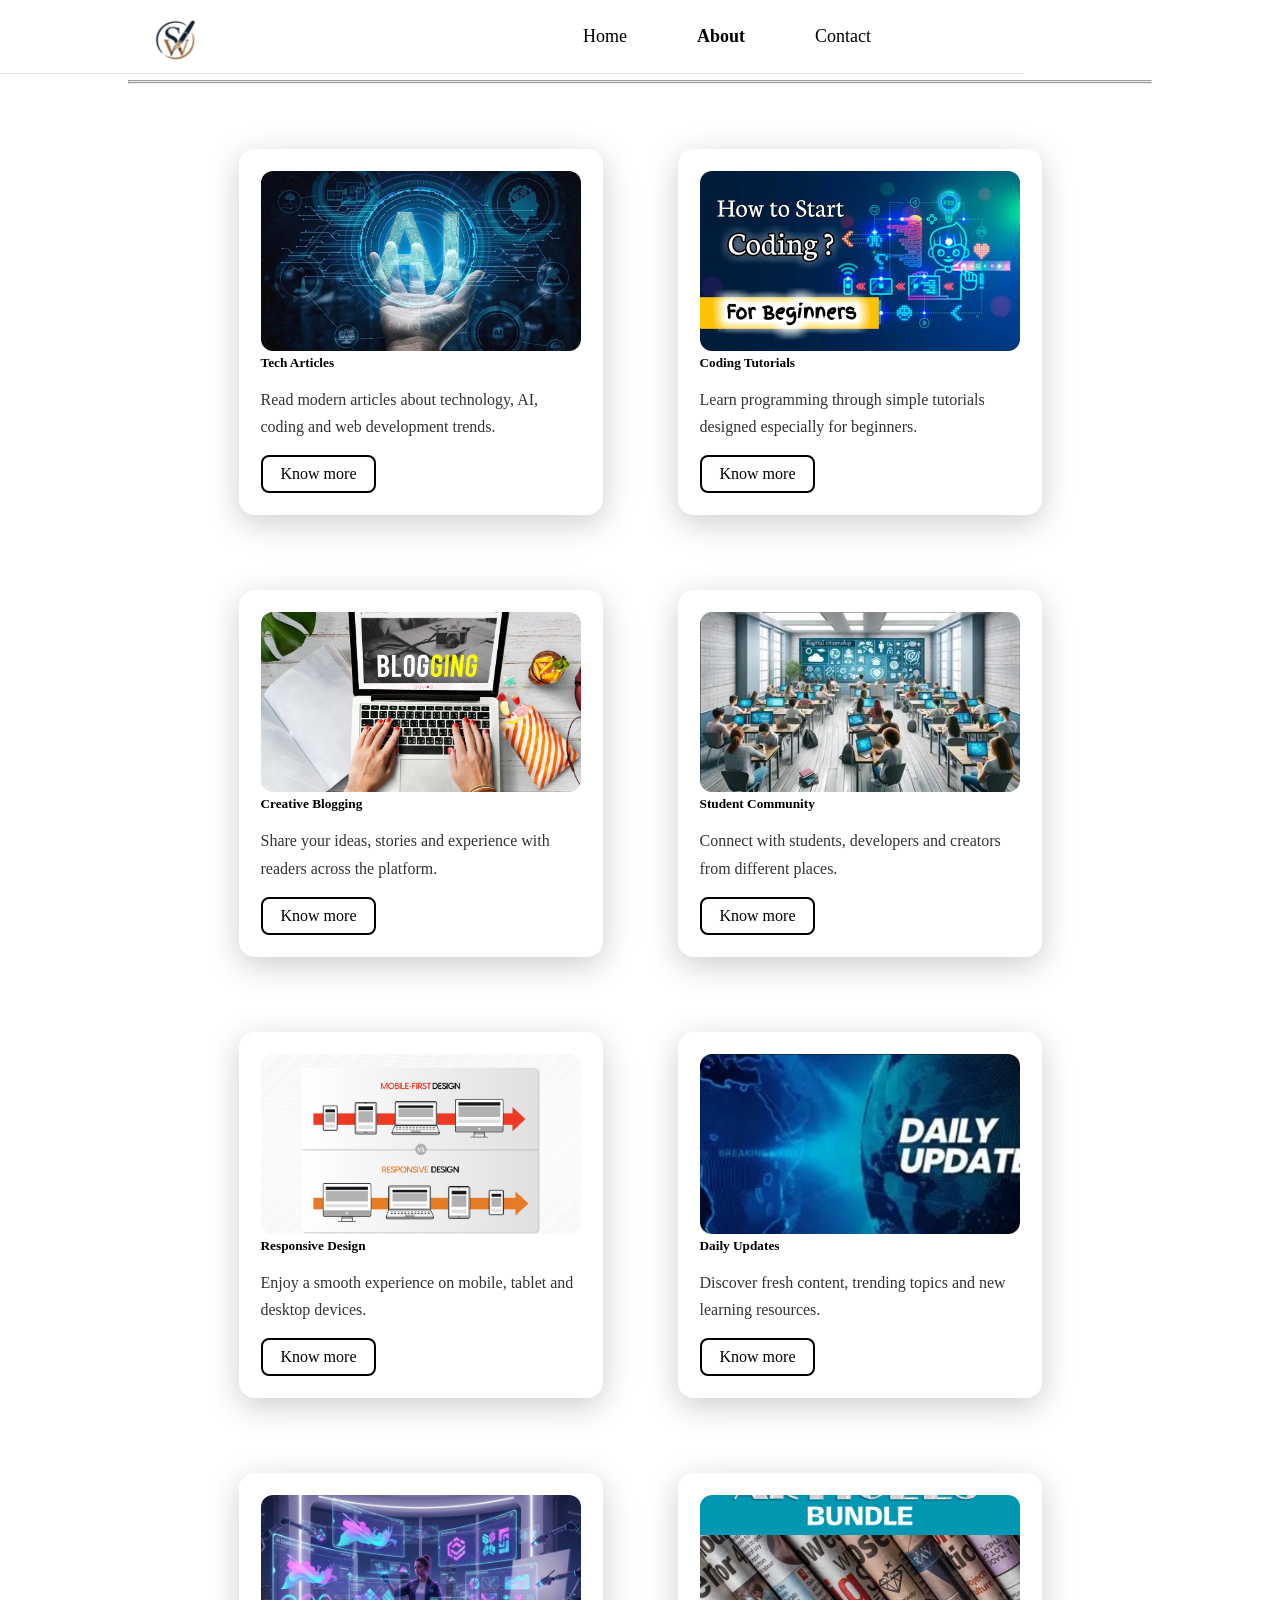
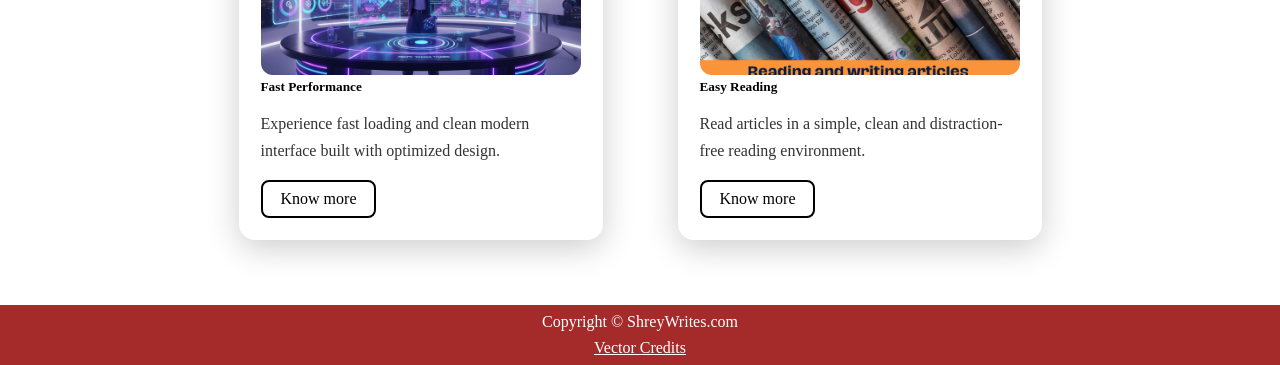
<file: about.html>
<!DOCTYPE html>
<html lang="en">

<head>
    <meta charset="UTF-8">
    <meta name="viewport" content="width=device-width, initial-scale=1.0">
    <title>ShreyWrites-Heaven for Bloggers</title>
    <link rel="stylesheet" href="about.css">
    <link rel="preconnect" href="https://fonts.googleapis.com">
    <link rel="preconnect" href="https://fonts.gstatic.com" crossorigin>
    <link
        href="https://fonts.googleapis.com/css2?family=Baloo+Bhai+2:wght@400..800&family=Montserrat+Alternates:ital,wght@0,100;0,200;0,300;0,400;0,500;0,600;0,700;0,800;0,900;1,100;1,200;1,300;1,400;1,500;1,600;1,700;1,800;1,900&display=swap"
        rel="stylesheet">
        <link rel="icon" type="image/png" href="logo-2.0.png">
</head>

<body>
    <nav class="navigation max-width-1 m-auto">
        <div class="left">
            <img src="logo-2.0.png" alt="ShreyWrites Logo">
        </div>
        <ul>
            <li><a  href="index.html">Home</a></li>
            <li><a class="active" href="about.html">About</a></li>
            <li><a  href="contact.html">Contact</a></li>
        </ul>
        <!-- <div class="right">

            <form action="/search.html" method="get">
                <input type="text" class="form-input" name="query" placeholder="Article Search">
                <button class="btn">Search</button>
            </form>

        </div> -->
    </nav>
    <div class="max-width-1 ">
        <hr>
    </div>


    <div class="max-width-1">
        <hr>
    </div>
    <div class="cards-container">
        <div class="card">
            <img src="techarticle.jpg" class="card-img-top" alt="...">
            <div class="card-body">
                <h5 class="card-title">Tech Articles</h5>
                <p class="card-text">Read modern articles about technology, AI, coding and web development trends.</p>
                <a href="https://www.bing.com/search?q=what%20do%20you%20mean%20by%20%22tech%20articles%22%20&qs=n&form=QBRE&sp=-1&lq=0&pq=what%20do%20you%20mean%20by%20%22tech%20articles%20&sc=0-35&sk=&cvid=1083F3DCFC644978B5D0E73FEF07D22F" class="btn-primary">Know more</a>
            </div>
        </div>

        <div class="card">
            <img src="codingtutorials.jpg" class="card-img-top" alt="...">
            <div class="card-body">
                <h5 class="card-title">Coding Tutorials</h5>
                <p class="card-text">Learn programming through simple tutorials designed especially for beginners.</p>
                <a href="https://www.bing.com/search?q=what%20do%20you%20mean%20by%20%22Coding%20Tutorials%22&qs=n&form=QBRE&sp=-1&lq=0&pq=what%20do%20you%20mean%20by%20%22coding%20tutorials%22&sc=0-38&sk=&cvid=023DB73EC3AC4F5B8C59382A3E39BB7A" class="btn-primary">Know more</a>
            </div>
        </div>

        <div class="card">
            <img src="blogging.jpg" class="card-img-top" alt="...">
            <div class="card-body">
                <h5 class="card-title">Creative Blogging</h5>
                <p class="card-text">Share your ideas, stories and experience with readers across the platform.</p>
                <a href="https://basicsbybecca.com/blog/creative-blogging" class="btn-primary">Know more</a>
            </div>
        </div>

        <div class="card">
            <img src="community.jpeg" class="card-img-top" alt="...">
            <div class="card-body">
                <h5 class="card-title">Student Community</h5>
                <p class="card-text">Connect with students, developers and creators from different places.</p>
                <a href="https://www.bing.com/search?q=what%20do%20you%20mean%20by%20%22Student%20Community%22&qs=n&form=QBRE&sp=-1&lq=0&pq=what%20do%20you%20mean%20by%20%22student%20community%22&sc=0-39&sk=&cvid=326DF883E52445758B65CEA3916EA232" class="btn-primary">Know more</a>
            </div>
        </div>
    
    

        <div class="card">
            <img src="responsive.png" class="card-img-top" alt="...">
            <div class="card-body">
                <h5 class="card-title">Responsive Design</h5>
                <p class="card-text">Enjoy a smooth experience on mobile, tablet and desktop devices.</p>
                <a href="https://www.bing.com/search?q=what%20do%20you%20mean%20by%20%22Responsive%20Design%22&qs=n&form=QBRE&sp=-1&lq=0&pq=what%20do%20you%20mean%20by%20%22responsive%20design%22&sc=3-39&sk=&cvid=19352D9BBC104983B6E1239B703E0724" class="btn-primary">Know more</a>
            </div>
        </div>

        <div class="card">
            <img src="dailyupdate.jpeg" class="card-img-top" alt="...">
            <div class="card-body">
                <h5 class="card-title">Daily Updates</h5>
                <p class="card-text">Discover fresh content, trending topics and new learning resources.</p>
                <a href="https://www.bing.com/search?q=what%20do%20you%20mean%20by%20%22Daily%20Updates%22&qs=n&form=QBRE&sp=-1&lq=0&pq=what%20do%20you%20mean%20by%20%22daily%20updates%22&sc=0-35&sk=&cvid=1A2630A316C741BBAAA4180D787E9CE3" class="btn-primary">Know more</a>
            </div>
        </div>

        <div class="card">
            <img src="fastperformance.jpg" class="card-img-top" alt="...">
            <div class="card-body">
                <h5 class="card-title">Fast Performance</h5>
                <p class="card-text">Experience fast loading and clean modern interface built with optimized design.</p>
                <a href="https://www.bing.com/search?q=what%20do%20you%20mean%20by%20%22Fast%20Performance%22%20in%20tech&qs=n&form=QBRE&sp=-1&lq=0&pq=what%20do%20you%20mean%20by%20%22fast%20performance%22%20in%20tech&sc=0-46&sk=&cvid=ECBFE1CE587647F8B3D008B4A3863712" class="btn-primary">Know more</a>
            </div>
        </div>

        <div class="card">
            <img src="easy reading.png" class="card-img-top" alt="...">
            <div class="card-body">
                <h5 class="card-title">Easy Reading</h5>
                <p class="card-text">Read articles in a simple, clean and distraction-free reading environment.</p>
                <a href="https://www.bing.com/search?q=what%20do%20you%20mean%20by%20%22Easy%20Reading%22%20in%20articles&qs=n&form=QBRE&sp=-1&lq=0&pq=what%20do%20you%20mean%20by%20%22easy%20reading%22%20in%20articles&sc=0-46&sk=&cvid=34022D71EDD344EEBECCD5363FF10F3C" class="btn-primary">Know more</a>
            </div>
        </div>
    </div>



<div class="footer">
    <p>Copyright &copy; ShreyWrites.com</p>
    <a href="https://www.vecteezy.com/free-vector/typing">Vector Credits</a>
</div>
<script src="index.js"></script>

</body>

</html>
</file>
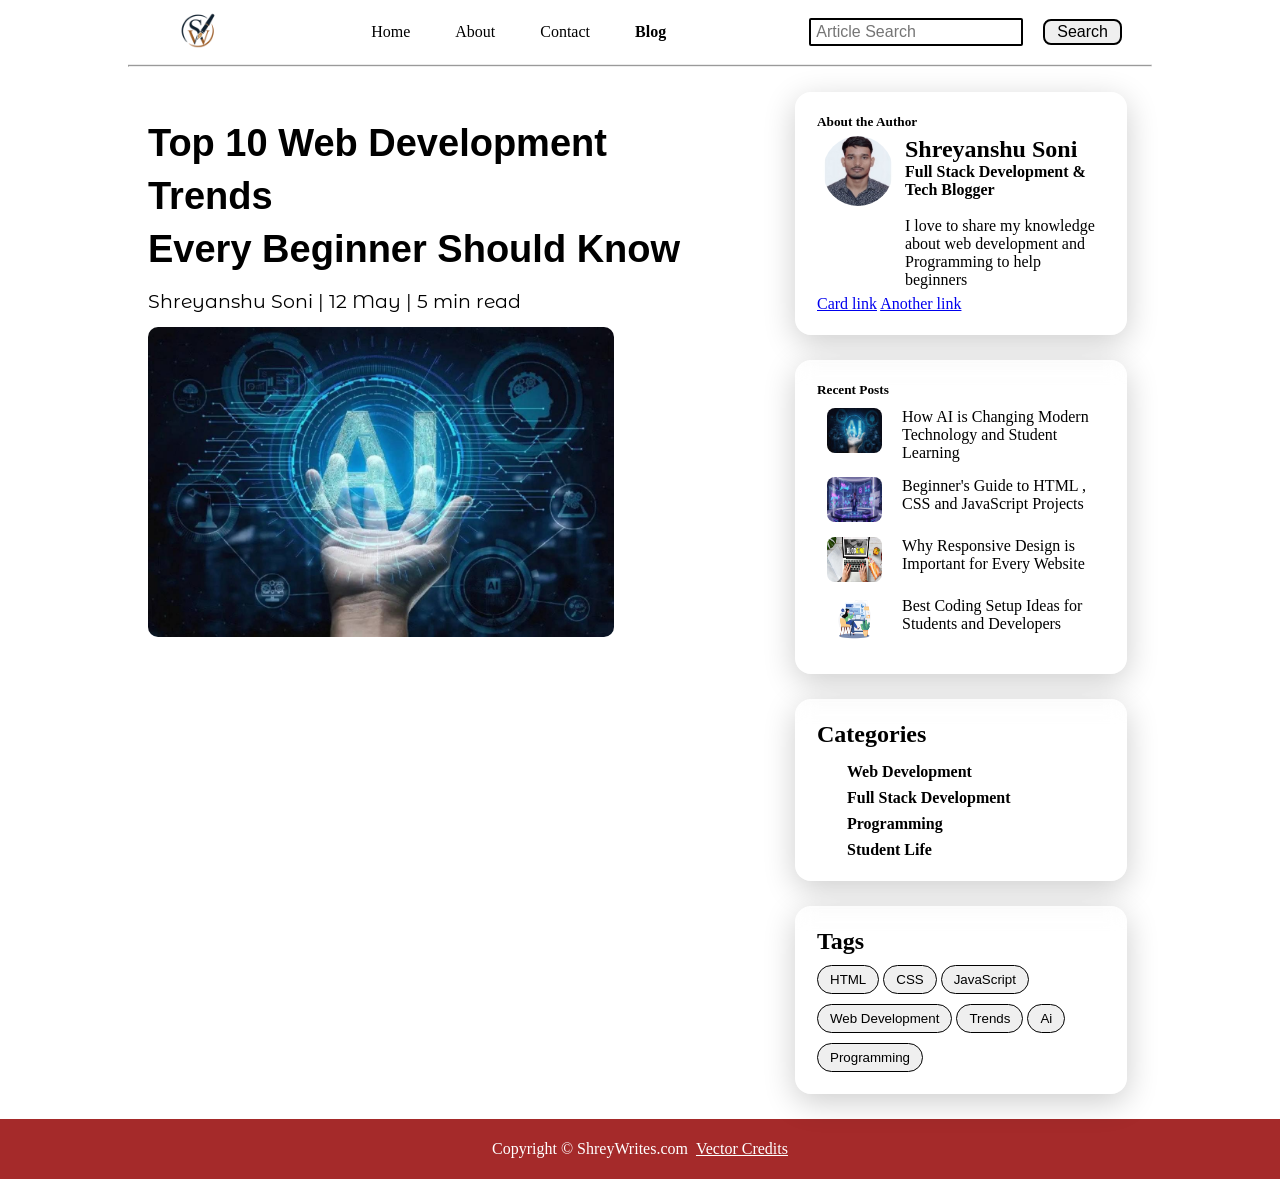
<file: blogpost.html>
<!DOCTYPE html>
<html lang="en">

<head>
    <meta charset="UTF-8">
    <meta name="viewport" content="width=device-width, initial-scale=1.0">
    <title>ShreyWrites-Heaven for Bloggers</title>
    <link rel="stylesheet" href="blogpost.css">
    <link rel="preconnect" href="https://fonts.googleapis.com">
    <link rel="preconnect" href="https://fonts.gstatic.com" crossorigin>
    <link
        href="https://fonts.googleapis.com/css2?family=Baloo+Bhai+2:wght@400..800&family=Montserrat+Alternates:ital,wght@0,100;0,200;0,300;0,400;0,500;0,600;0,700;0,800;0,900;1,100;1,200;1,300;1,400;1,500;1,600;1,700;1,800;1,900&display=swap"
        rel="stylesheet">
    <link rel="icon" type="image/png" href="logo-2.0.png">
</head>

<body>
    <nav class="navigation max-width-1 m-auto">
        <div class="left">
            <img src="logo-2.0.png" alt="ShreyWrites Logo">
        </div>

        <ul>
            <li><a  href="index.html">Home</a></li>
            <li><a href="about.html">About</a></li>
            <li><a href="contact.html">Contact</a></li>
            <li><a class="active" href="blogpost.html">Blog</a></li>
        </ul>

        <div class="right">
            <form action="search.html" method="get">
                <input type="text" class="form-input" name="query" placeholder="Article Search">
                <button class="btn">Search</button>
            </form>
        </div>
    </nav>

    <div class="max-width-1">
        <hr>
    </div>


    <div class="main">
        <div class="blog-post max-width-1 m-auto">
            <article class="article-1">

                <h2 class="font2">Top 10 Web Development Trends
Every Beginner Should Know </h2>

                <span class="font1">Shreyanshu Soni | 12 May | 5 min read</span>

                <img src="techarticle.jpg" alt="mainimg">

                <!-- <p class="font1">Web development is constantly evolving. New frameworks and technologies appear every
                    year, making it exciting for developers and beginners.</p>
                <br>
                <p class="font1">If you are just starting your journey, it's important to stay updated with the latest
                    trends.</p>
                <br>
                <p class="font1">In this article, we'll explore the Top 10 Web Development Trends that every beginner
                    should know in 2025.</p>

                <hr>

                <h2 class="font1">AI-Powered Development Tools</h2>
                <p class="font1">AI is transforming the way developers build websites and applications...</p>

                <h2 class="font1">No-Code/Low-Code Platforms</h2>
                <p class="font1">Platforms like Webflow, Bubble, and Wix...</p> -->
                <div class="content-text font1"></div>


            </article>
            <div class="cards">
                <div class="card">
                    
                        <div class="card-body">
                            <h5 class="card-title">About the Author</h5>
                            <div class="about-author">
                                <div class="img">
                            <img src="SH-photo.png" class="authorimg" id="author-image">
                                </div>
                                <div class="aboutsec">
                                <h2 class="authorname">Shreyanshu Soni</h2>
                                <h4 class="authorrole"> Full Stack Development & Tech Blogger</h4>
<br>
                                <p class="authorbio">I love to share my knowledge about web development and Programming to help beginners</p>
                            </div>
                            </div>
                            </div>
                            <a href="#" class="card-link">Card link</a>
                            <a href="#" class="card-link">Another link</a>
                        </div>
                
                <div class="card2">
                    <h5>Recent Posts</h5>
                    <div class="posts">
                    <div class="post11 "><img src="techarticle.jpg" alt="post1" class="post"><p>How AI is Changing Modern Technology and Student Learning </p></div>
                    <div class="post11 "><img src="fastperformance.jpg" alt="post2" class="post"><p>Beginner's Guide to HTML , CSS and JavaScript Projects</p></div>
                    <div class="post11 "><img src="blogging.jpg" alt="post3" class="post"><p>Why Responsive Design is Important for Every Website</p></div>
                    <div class="post11 "><img src="photo2.jpg" alt="post4" class="post"><p>Best Coding Setup Ideas for Students and Developers</p></div>
                </div>
                </div>
                <div class="card"> 
                    <div class="card-body">
                            <h2 class="card-title">Categories</h2>
                            <div class="categories">
                                <a><h4>Web Development</h4></a>
                                <a><h4>Full Stack Development</h4></a>
                                <a><h4>Programming</h4></a>
                                <a><h4>Student Life</h4></a>                               
                            </div>
                            </div>
                        </div>
                <div class="card">
                    <div class="card-body">
                        <h2>Tags</h2>
                        <div class="buttons">
                            <button>HTML</button>
                            <button>CSS</button>
                            <button>JavaScript</button>
                            <button>Web Development</button>
                            <button>Trends</button>
                            <button>Ai</button>
                            <button>Programming</button>                           
                        </div>
                    </div>
                </div>
            </div>
        </div>




    </div>





    <!-- <div class="footer">
        <p>Copyright &copy;ShreyWrites.com</p>

       
    </div> -->

<div class="footer">
    <p>Copyright &copy; ShreyWrites.com</p>
    <a href="https://www.vecteezy.com/free-vector/typing">Vector Credits</a>
</div>
<script src="index.js"></script>

</body>

</html>
</file>
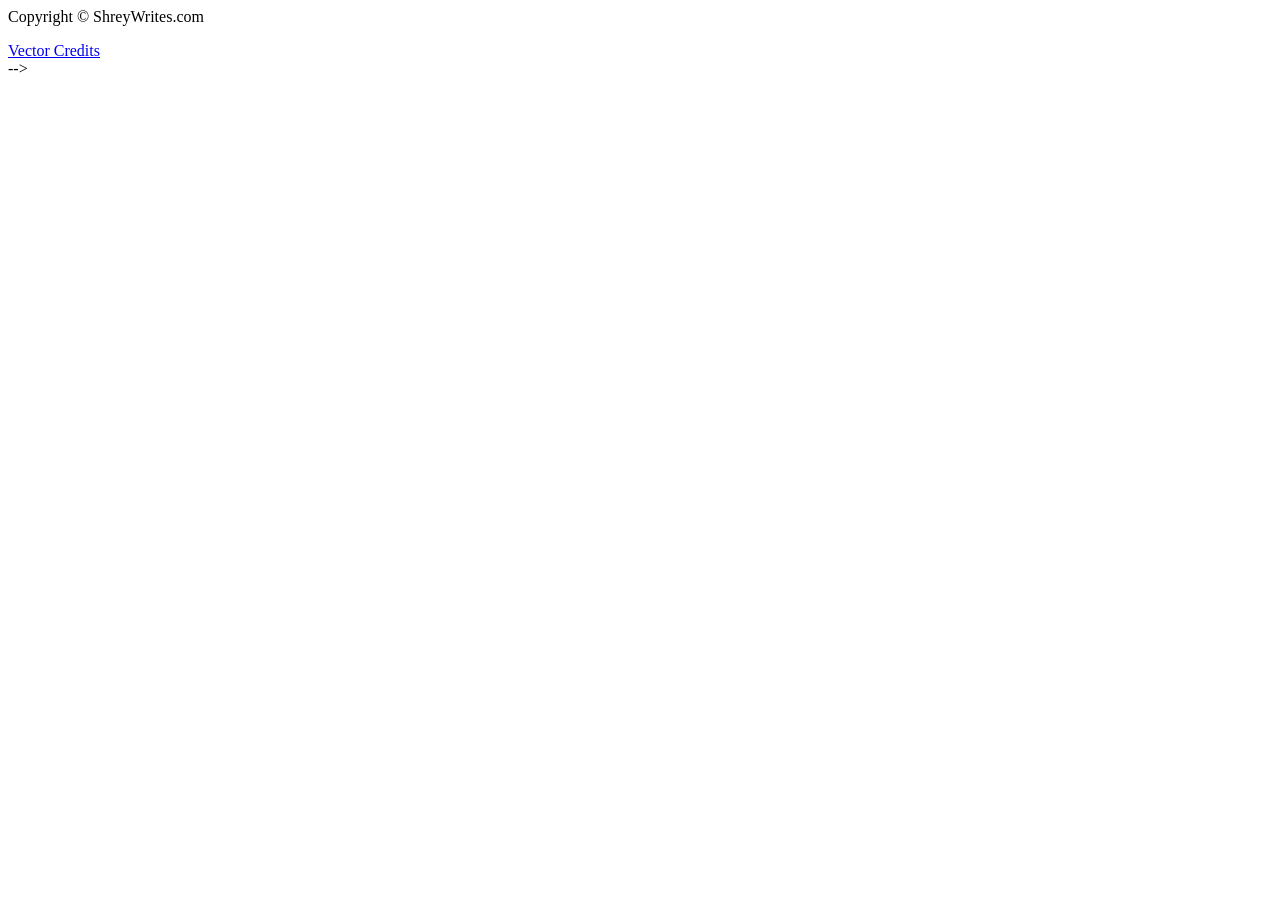
<file: blogpost2.html>
<!-- <!DOCTYPE html>
<html lang="en">

<head>
    <meta charset="UTF-8">
    <meta name="viewport" content="width=device-width, initial-scale=1.0">
    <title>ShreyWrites-Heaven for Bloggers</title>
    <link rel="stylesheet" href="blogpost.css">
    <link rel="preconnect" href="https://fonts.googleapis.com">
    <link rel="preconnect" href="https://fonts.gstatic.com" crossorigin>
    <link
        href="https://fonts.googleapis.com/css2?family=Baloo+Bhai+2:wght@400..800&family=Montserrat+Alternates:ital,wght@0,100;0,200;0,300;0,400;0,500;0,600;0,700;0,800;0,900;1,100;1,200;1,300;1,400;1,500;1,600;1,700;1,800;1,900&display=swap"
        rel="stylesheet">
    <link rel="icon" type="image/png" href="logo-2.0.png">
</head>

<body>
    <nav class="navigation max-width-1 m-auto">
        <div class="left">
            <img src="logo-2.0.png" alt="ShreyWrites Logo">
        </div>

        <ul>
            <li><a  href="index.html">Home</a></li>
            <li><a href="about.html">About</a></li>
            <li><a href="contact.html">Contact</a></li>
            <li><a class="active" href="blogpost.html">Blog</a></li>
        </ul>

        <div class="right">
            <form action="/search.html" method="get">
                <input type="text" class="form-input" name="query" placeholder="Article Search">
                <button class="btn">Search</button>
            </form>
        </div>
    </nav>

    <div class="max-width-1">
        <hr>
    </div>


    <div class="main">
        <div class="blog-post max-width-1 m-auto">
            <article class="article-1">

                <h2 class="font2">Top 10 Web Development Trends
Every Beginner Should Know </h2>

                <span class="font1">Rahul Kumar | 10 May | 7 min read</span>

                <img src="home.jpg" alt="mainimg">

                <p class="font1">Artificial Intelligence is transforming the modern world rapidly.</p>
                <br>
                <p class="font1">Students are now using AI tools for coding, research, writing, and productivity improvement.</p>
                <br>
                <p class="font1">Technologies like ChatGPT, machine learning, and automation are helping industries work faster and smarter.</p>

                
                <hr>

                <h2 class="font1">AI-Powered Development Tools</h2>
                <p class="font1">AI is also improving personalized learning systems and making education more interactive for students.</p>

                <h2 class="font1">No-Code/Low-Code Platforms</h2>
                <p class="font1">Understanding AI tools has become an important skill for every modern learner.</p>


            </article>
            <div class="cards">
                <div class="card">
                    
                        <div class="card-body">
                            <h5 class="card-title">About the Author</h5>
                            <div class="about-author">
                                <div class="img">
                            <img src="SH-photo.png" class="authorimg">
                                </div>
                                <div class="aboutsec">
                                <h2>Rahul Kumar</h2>
                                <h4>Full Stack Development &</h4>
                                <h4>Tech Blogger</h4>
<br>
                                <p>I love to share my knowledge about web development and programing to help beginners</p>
                            </div>
                            </div>
                            </div>
                            <a href="#" class="card-link">Card link</a>
                            <a href="#" class="card-link">Another link</a>
                        </div>
                
                <div class="card2">
                    <h5>Recant Post</h5>
                    <div class="posts">
                    <div class="post11 "><img src="techarticle.jpg" alt="post1" class="post"><p>How AI is Changing Modern Technology and Studentd Learning </p></div>
                    <div class="post11 "><img src="fastperformance.jpg" alt="post2" class="post"><p>Beginner's Guide to HTML , CSS and JavaScript Projects</p></div>
                    <div class="post11 "><img src="blogging.jpg" alt="post3" class="post"><p>Why Responsive Design is Important for Every Website</p></div>
                    <div class="post11 "><img src="photo2.jpg" alt="post4" class="post">Best Coding Satuo ideas for Students and Developers</div>
                </div>
                </div>
                <div class="card"> 
                    <div class="card-body">
                            <h2 class="card-title">Cartegories</h2>
                            <div class="categories">
                                <a><h4>Web Development</h4></a>
                                <a><h4>Full Stack Development</h4></a>
                                <a><h4>Programming</h4></a>
                                <a><h4>Student Life</h4></a>                               
                            </div>
                            </div>
                        </div>
                <div class="card">
                    <div class="card-body">
                        <h2>Tags</h2>
                        <div class="buttons">
                            <button>HTML</button>
                            <button>CSS</button>
                            <button>JavaScript</button>
                            <button>Web Development</button>
                            <button>Trends</button>
                            <button>Ai</button>
                            <button>Programing</button>                           
                        </div>
                    </div>
                </div>
            </div>
        </div>




    </div>





    <!-- <div class="footer">
        <p>Copyright &copy;ShreyWrites.com</p>

       
    </div> -->

<div class="footer">
    <p>Copyright &copy; ShreyWrites.com</p>
    <a href="https://www.vecteezy.com/free-vector/typing">Vector Credits</a>
</div>
<script src="index.js"></script>

</body>

</html> -->
</file>
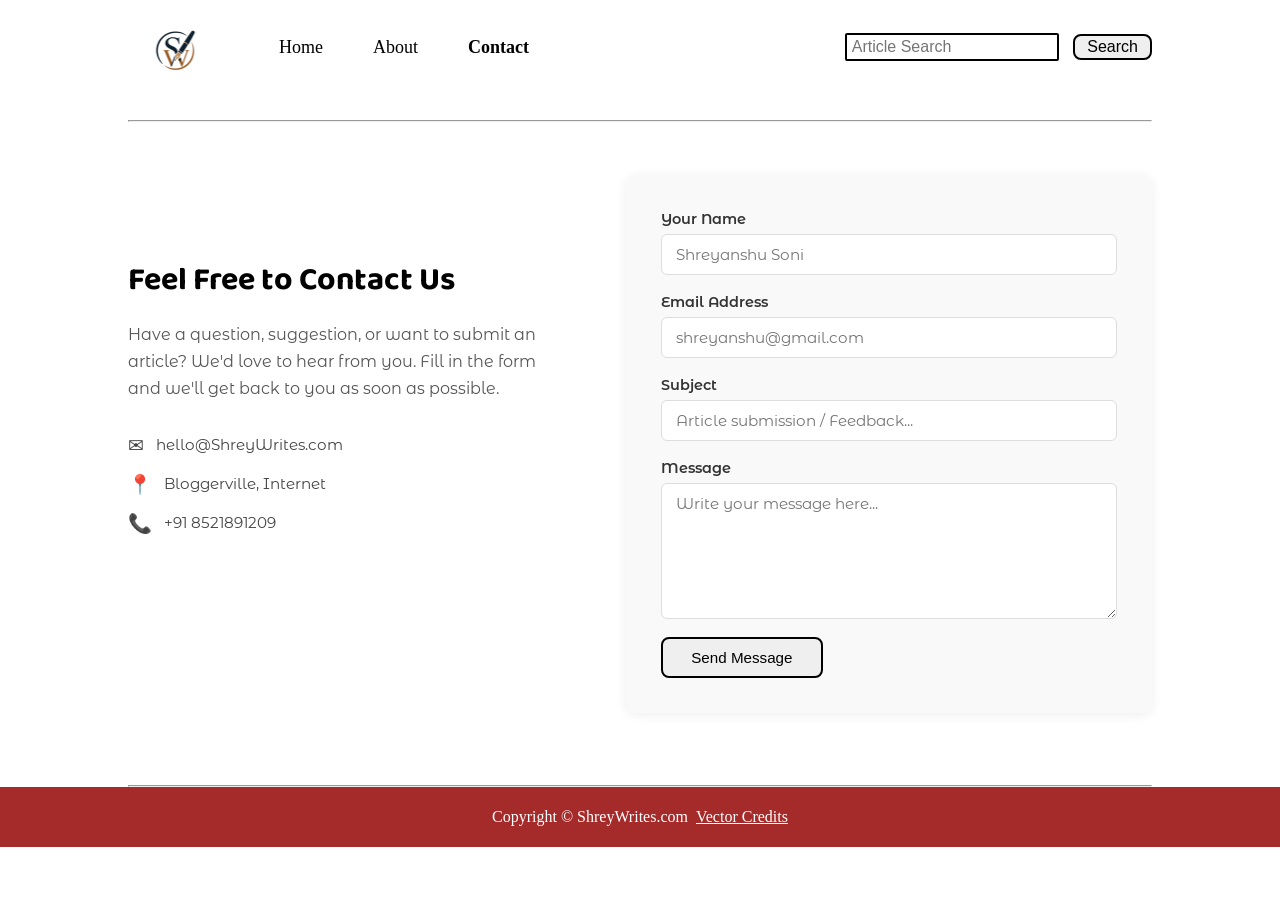
<file: contact.html>
<!DOCTYPE html>
<html lang="en">

<head>
    <meta charset="UTF-8">
    <meta name="viewport" content="width=device-width, initial-scale=1.0">
    <title>Contact - ShreyWrites</title>
    <link rel="stylesheet" href="index.css">
    <link rel="stylesheet" href="contact.css">
    <link rel="preconnect" href="https://fonts.googleapis.com">
    <link rel="preconnect" href="https://fonts.gstatic.com" crossorigin>
    <link
        href="https://fonts.googleapis.com/css2?family=Baloo+Bhai+2:wght@400..800&family=Montserrat+Alternates:ital,wght@0,100;0,200;0,300;0,400;0,500;0,600;0,700;0,800;0,900;1,100;1,200;1,300;1,400;1,500;1,600;1,700;1,800;1,900&display=swap"
        rel="stylesheet">
        <link rel="icon" type="image/png" href="logo-2.0.png">
</head>

<body>
    <nav class="navigation max-width-1 m-auto">
        <div class="left">
            <img src="logo-2.0.png" alt="ShreyWrites Logo">
        </div>
        <ul>
            <li><a  href="index.html">Home</a></li>
            <li><a  href="about.html">About</a></li>
            <li><a class="active" href="contact.html">Contact</a></li>
        </ul>
        <div class="right">
            <form action="search.html" method="get">
                <input type="text" class="form-input" name="query" placeholder="Article Search">
                <button class="btn">Search</button>
            </form>
        </div>
    </nav>

    <div class="max-width-1">
        <hr>
    </div>

    <div class="contact-wrapper max-width-1 m-auto my-2">
        <div class="contact-left font1">
            <h2>Feel Free to Contact Us</h2>
            <p>Have a question, suggestion, or want to submit an article? We'd love to hear from you. Fill in the form and we'll get back to you as soon as possible.</p>

            <div class="contact-info">
                <div class="contact-info-item">
                    <span class="contact-icon">&#9993;</span>
                    <span>hello@ShreyWrites.com</span>
                </div>
                <div class="contact-info-item">
                    <span class="contact-icon">&#128205;</span>
                    <span>Bloggerville, Internet</span>
                </div>
                <div class="contact-info-item">
                    <span class="contact-icon">&#128222;</span>
                    <span>+91 8521891209</span>
                </div>
            </div>
        </div>

        <div class="contact-right">
            <form class="contact-form font1" id="contactForm" action="https://formsubmit.co/shreyanshu189@gmail.com" method="POST">
                <div class="form-group">
                    <label for="name">Your Name</label>
                    <input type="text" id="name" name="name" placeholder="Shreyanshu Soni" required>
                </div>
                <div class="form-group">
                    <label for="email">Email Address</label>
                    <input type="email" id="email" name="email" placeholder="shreyanshu@gmail.com" required>
                </div>
                <div class="form-group">
                    <label for="subject">Subject</label>
                    <input type="text" id="subject" name="subject" placeholder="Article submission / Feedback...">
                </div>
                <div class="form-group">
                    <label for="message">Message</label>
                    <textarea id="message" name="message" rows="6" placeholder="Write your message here..." required></textarea>
                </div>
                <button type="submit" class="btn contact-btn">Send Message</button>
                <p class="success-msg" id="successMsg">Thank you! Your message has been sent.</p>
            </form>
        </div>
    </div>

    <div class="max-width-1">
        <hr>
    </div>

<div class="footer">
    <p>Copyright &copy; ShreyWrites.com</p>
    <a href="https://www.vecteezy.com/free-vector/typing">Vector Credits</a>
</div>
<script src="index.js"></script>

    <!-- <script>
        document.getElementById('contactForm').addEventListener('submit', function (e) {
            e.preventDefault();
            document.getElementById('successMsg').style.display = 'block';
            this.reset();
        });
    </script> -->
</body>

</html>
</file>
<file: about.css>
* {
    margin: 0;
    padding: 0;
}

.font1 {
    font-family: "Montserrat Alternates", sans-serif;

}

.font2 {
    font-family: sans-serif, 'Courier New', Courier, monospace, 'baloo nhaina 2';
}

/* div ,nav {
    border: 2px solid black;
} */
body{
    padding-top: 80px;
}
.navigation {
    /* height: 74px;
    /* background-color: red; */
    /*display: flex;
    justify-content: space-between;
    align-items: center;
    font-size: 18px;
    margin-top: 25px; */


    /* position: fixed; */
    /* top: 0;
    left: 0;
    width: 100%; */
    /* background-color: white; */

    /* align-items: center;
    justify-content: center;
    flex-direction: column;
    padding: 15px 40px;
    box-sizing: border-box;
    z-index: 1000; */

    /* border-bottom: 1px solid rgba(0, 0, 0, 0.09); */
    /* border: 2px solid red; */

    height: 74px;
    display: flex;
    justify-content: space-between;
    align-items: center;
    font-size: 18px;

    position: fixed;
    top: 0;
    left: 0;
    width: 100%;

    
    z-index: 1000;

    padding: 0 10%;
    box-sizing: border-box;

    border-bottom: 1px solid rgba(0, 0, 0, 0.1);
    
    backdrop-filter: blur(10px);
    -webkit-backdrop-filter: blur(10px);
    background: rgba(255,255,255,0.8);


}

.content {
    display: flex;
    height: 395px;
    margin-top: 35px;
    /* background-color: rgb(208,208,243); */
    padding: 9px;
    position: relative;
    overflow: hidden;
}

.content::after {
    content: "";
    background-image: url(11.svg);
    position: absolute;
    width: 100%;
    height: 100%;

    background-repeat: no-repeat;
    background-size: cover;
    background-position: center;

    top: 0;
    left: 0;
    height: inherit;
    opacity: 0.19;
    z-index: -1;

}


.max-width-1 {
    max-width: 80vw;
    margin: auto;
}

.max-width-2 {
    max-width: 60vw;
    margin: auto;
}

.m-auto {
    margin: auto;
}

.my-2 {
    margin-bottom: 32px;
    margin-top: 13px;
}

/* .btn{

} */
:root {
    --main-bg-color: brown;
}

/* .left{ 
    font-family:"Baloo Bhai",sans-serif;
    font-size: 32px;
    font-weight: 700;
 /* }  */
/* .left {
    font-family: "Montserrat Alternates", sans-serif;
    font-size: 32px;
    font-weight: 700;
} */
.left img{
    width: 95px;
    height: 95px;
    object-fit: contain;
    margin-top:15px;
}

.navigation-left {
    display: flex;
}

.navigation-left span {
    font-size: 35px;
}

.navigation ul li {
    list-style: none;
    margin: 0px 15px;


}

.navigation ul a:hover {
    /* background-color: brown; */
    color: brown;
}

.navigation ul {
    display: flex;
    justify-content: center;
    /* margin-right: 550px; */
    gap:20px;
    
}

.navigation ul a {
    text-decoration: none;
    color: black;
    margin: 10px;
    /* transition: all 0.3s ease-in-out; */
}

.form-input {
    padding: 3px 5px;
    border-radius: 2px;
    border: 2px solid black;
    margin: 0 10px;
    font-size: 16px;
    font-family: sans-serif, 'Courier New', Courier, monospace, 'baloo nhaina 2';
}

.btn {
    padding: 2px 12px;
    border: 2px solid black;
    /* color: red; */
    font-size: 16px;
    border-radius: 8px;
    cursor: pointer;
    transition: all 0.3s ease-in-out;
}

.btn:hover {
    background-color: brown;
    color: white;
}

.content-left {
    font-family: "Montserrat Alternates", sans-serif;
    /* font-size: 32px; */
    /* font-weight: 700; */
    /* width: 50%; */
    display: flex;
    flex-direction: column;

    justify-content: center;
}

.content-right {
    /* width: 50%; */
    display: flex;
    align-items: center;
    justify-content: center;
}

.content-right img {
    height: 355px;
    width: 355px;
    border: 2px solid black;
    border-radius: 50%;
    object-fit: cover;
}

.content-left h1 {
    font-family: "Montserrat Alternates", sans-serif;
    font-size: 15px;
    font-weight: 700;
    width: 50%;
}

.home-articles {
    /* height: 455px; */
    padding-top: 12px;
    /* background-color: rgb(241, 177, 177); */
}

.home-article {
    display: flex;
    justify-content: center;
    margin: 26px;
    /* align-items: center; */
    /* width: 190px; */
}

.home-article-content a {
    text-decoration: none;
    color: brown;
}

.home-article img {
    width: 200px;
}

.home-article-content {
    padding: 25px;
    align-self: center;
}

.footer {
    height: 60px;
    gap: 8px;
    background-color: brown;
    display: flex;
    align-items: center;
    justify-content: center;
    color: white;
    flex-direction: column;
}

.footer a {
    color: white;
}

.card {
    border: 2px solid rgba(255, 255, 255, 0.3);
    width: 320px;
    transition: 0.3s ease;
    padding: 20px;
    background-color: rgba(255, 255, 255, 0.1);
    backdrop-filter: blur(10px);
    -webkit-backdrop-filter: blur(10px);
    border-radius: 16px;
    box-shadow: 0 8px 32px rgba(0, 0, 0, 0.2);
    margin: 25px;
    overflow: hidden;

}

/* .card:hover {
    transform: translateY(-10px) scale(1.02);
} */
.card:hover {
    transform: translateY(-10px) scale(1.03);
    box-shadow: 0 12px 35px rgba(0,0,0,0.3);
}

.cards-container{
    display: flex;
    justify-content: center;
    align-items: stretch;
    flex-wrap: wrap;
    gap: 25px;

    margin: 40px auto;
}

.card-body a{
    text-decoration: none;
}
.btn-primary{
    display: inline-block;
    padding: 8px 18px;

    border: 2px solid black;
    border-radius: 8px;

    color: black;
    text-decoration: none;

    transition: 0.3s ease;
}

.btn-primary:hover{
    background-color: brown;
    color: white;
}

.card-text{
    line-height: 1.7;
    margin: 15px 0;
    color: #333;
}
.card-img-top{
    width: 100%;
    height: 180px;
    object-fit: cover;
    border-radius: 12px;
}
.active{
    color: brown;
    font-weight: bold;
}
</file>
<file: blogpost.css>
html {
    scroll-behavior: smooth;
}

body {
    overflow-x: hidden;
}

/* using chat gpt*/
* {
    margin: 0;
    padding: 0;
}

.font1 {
    font-family: "Montserrat Alternates", sans-serif;

}

.font2 {
    font-family: sans-serif, 'Courier New', Courier, monospace, 'baloo nhaina 2';
}

.navigation {
    height: 65px;

    display: flex;
    justify-content: space-between;
    align-items: center;

    position: sticky;
    top: 0;

    width: 100%;
    padding: 0 30px;
    box-sizing: border-box;

    background: rgba(255, 255, 255, 0.85);
    backdrop-filter: blur(12px);
    -webkit-backdrop-filter: blur(12px);

    border-bottom: 1px solid rgba(0, 0, 0, 0.08);

    z-index: 1000;

    margin-top: 0;

}

.content {
    display: flex;
    height: 395px;
    margin-top: 35px;
    /* background-color: rgb(208,208,243); */
    padding: 9px;
    position: relative;
    overflow: hidden;
}

.content::after {
    content: "";
    background-image: url(11.svg);
    position: absolute;
    width: 100%;
    height: 100%;

    background-repeat: no-repeat;
    background-size: cover;
    background-position: center;

    top: 0;
    left: 0;
    height: inherit;
    opacity: 0.19;
    z-index: -1;

}


.max-width-1 {
    max-width: 80vw;
    margin: auto;
}

.max-width-2 {
    max-width: 60vw;
    margin: auto;
}

.m-auto {
    margin: auto;
}

.my-2 {
    margin-bottom: 32px;
    margin-top: 13px;
}

:root {
    --main-bg-color: brown;
}

.left img {
    width: 80px;
    height: 80px;
    object-fit: contain;
    margin-top: 0;
    display: block;
}

.navigation-left {
    display: flex;
}

.navigation-left span {
    font-size: 35px;
}


.navigation ul li {
    list-style: none;
    margin: 0;
}

.navigation ul a:hover {
    /* background-color: brown; */
    color: brown;
}

.navigation ul {
    display: flex;
    align-items: center;
    gap: 25px;

    margin: 0;
    padding: 0;
}

.navigation ul a {
    text-decoration: none;
    color: black;
    margin: 10px;

}

.form-input {
    padding: 3px 5px;
    border-radius: 2px;
    border: 2px solid black;
    margin: 0 10px;
    font-size: 16px;
    font-family: sans-serif, 'Courier New', Courier, monospace, 'baloo nhaina 2';
}

.btn {
    padding: 2px 12px;
    border: 2px solid black;
    /* color: red; */
    font-size: 16px;
    border-radius: 8px;
    cursor: pointer;
    transition: all 0.3s ease-in-out;
}

.btn:hover {
    background-color: brown;
    color: white;
}



.footer {
    height: 60px;
    gap: 8px;
    background-color: brown;
    display: flex;
    align-items: center;
    justify-content: center;
    color: white;
    flex-direction: row;
    margin-bottom: 0px;
}

.footer a {
    color: white;
}

.active {
    color: brown;
    font-weight: bold;
}

.article-1 {
    /* width: 70%; */
    margin: 20px 0 20px 0;
    padding: 20px;
    line-height: 1.6;
    overflow-wrap: break-word;


}

.article-1 img {
    width: 80%;
    height: 60%;
    max-width: 700px;
    display: block;
    margin: 10px auto;
    border-radius: 10px;
    margin-left: 0px;

}

.article-1 h2 {
    margin: 10px;
    white-space: pre-wrap;
    font-size: 38px;
    line-height: 1.4;
    margin-left: 0px;
}

.article-1 span {
    margin-left: 0px;
    font-size: 19px;
}

.article-1 p {

    margin-left: 0px;
    font-weight: 400;
    font-size: 21px;
    line-height: 1.9;
    margin-bottom: 20px;
}

.content-text {
    width: 100%;
    margin-left: 0px;
}

.main {
    margin-left: 30px 0;
}

.blog-post {
    gap: 20px;
    display: grid;
    grid-template-columns: 2fr 1fr;
    /*using chat gpt i m using flex*/
    align-items: start;
}

.cards {

    margin-left: 0;
}



.card,
.card2 {
    border: 2px solid rgba(255, 255, 255, 0.3);
    width: 18rem;
    transition: 0.3s ease;
    padding: 20px;
    background-color: rgba(255, 255, 255, 0.1);
    backdrop-filter: blur(10px);
    -webkit-backdrop-filter: blur(10px);
    border-radius: 16px;
    box-shadow: 0 8px 32px rgba(0, 0, 0, 0.2);
    margin: 25px;
    overflow: hidden;

}


.card:hover {
    transform: translateY(-10px) scale(1.03);
    box-shadow: 0 12px 35px rgba(0, 0, 0, 0.3);

}

.card2:hover {
    transform: translateY(-10px) scale(1.03);
    box-shadow: 0 12px 35px rgba(0, 0, 0, 0.3);
}

.about-author {
    padding: 2px;
    display: flex;
    margin: 4px;
}

.aboutsec {
    margin-left: 12px;
}

.authorimg {
    height: 70px;
    width: 70px;
    object-fit: cover;
    border-radius: 50%;
}

.content-right img {
    height: 355px;
    width: 355px;
    border: 2px solid black;
    border-radius: 50%;
    object-fit: cover;
}

.categories {
    margin: 15px auto auto 30px;
    display: flex;
    flex-direction: column;
    gap: 08px;
    cursor: pointer;
}

.categories a:hover {

    color: brown;
}

.posts {
    display: flex;
    flex-direction: column;
    gap: 15px;
    margin: 10px;
}

.post {

    height: 45px;
    width: 55px;
    border-radius: 8px;
    cursor: pointer;
}

.post11:hover {

    color: brown;
}

.post11 {
    display: flex;
    justify-content: space-around;

}

.post11 p {
    margin-left: 20px;
    cursor: pointer;
}

.button {
    display: flex;
    flex-wrap: wrap;
    gap: 12px 20px;
}

.buttons button {
    padding: 6px 12px;
    border-radius: 20px;
    border: 1px solid black;
    cursor: pointer;
    margin-top: 10px;

}

.buttons button:hover {
    background-color: brown;
    color: white;
}

.right form {
    display: flex;
    align-items: center;
    gap: 10px;
}

/*making responsive using chat gpt*/
@media(max-width:768px) {
    .navigation {
        height: auto;
        padding: 12px 15px;

        flex-direction: column;
        gap: 12px;
    }

    .navigation ul {
        justify-content: center;
        flex-wrap: wrap;
        gap: 15px;
    }

    .right {
        width: 100%;
    }

    .right form {
        width: 100%;
        justify-content: center;
    }

    .form-input {
        width: 180px;
    }

    .content {
        flex-direction: column;
        height: auto;
        text-align: center;
    }

    .content-right img {
        width: 250px;
        height: 250px;
        margin-top: 20px;
    }

    .home-article {
        flex-direction: column;
        text-align: center;
    }

    .home-article img {
        width: 100%;
        max-width: 320px;
    }

    .content::after {
        background-size: cover;
        background-position: center;
        height: 100%;
    }

    .blog-post {
        grid-template-columns: 1fr;
    }


    .blog-post {
        grid-template-columns: 1fr;
    }

    .cards {
        position: static;
        width: 100%;
        margin-top: 20px;
    }

    .card,
    .card2 {
        width: 100%;
        margin: 0 0 20px 0;
        box-sizing: border-box;
    }

    .about-author {
        flex-direction: column;
        align-items: center;
        text-align: center;
    }

    .post11 {
        align-items: center;
        gap: 10px;
    }

    .post11 p {
        font-size: 14px;
        margin-left: 0;
    }

    .authorimg {
        width: 60px;
        height: 60px;
    }

    .article-1 h2 {
        font-size: 28px;
        line-height: 1.3;
    }

    .article-1 p {
        font-size: 18px;
        line-height: 1.7;
    }

    .about-author {
        flex-direction: column;
        align-items: center;
        text-align: center;
    }

    .aboutsec {
        margin-left: 0;
    }

    .authorname {
        font-size: 20px;
    }

    .authorrole {
        font-size: 14px;
    }

    .authorbio {
        font-size: 14px;
        line-height: 1.6;
    }

    .post11 {
        display: flex;
        align-items: center;
        gap: 10px;
    }

    .post11 p {
        margin-left: 0;
        font-size: 14px;
        line-height: 1.4;
    }

    .categories h4 {
        font-size: 16px;
    }

    .buttons {
        display: flex;
        flex-wrap: wrap;
        gap: 8px;
    }

    .buttons button {
        font-size: 13px;
        padding: 5px 10px;
    }

    .card,
    .card2 {
        padding: 15px;
    }

    .post11 {
        display: flex;
        align-items: center;
        gap: 10px;
    }

    .post {
        width: 60px;
        height: 60px;
        object-fit: cover;
        flex-shrink: 0;
    }

    .post11 p {
        font-size: 14px;
        line-height: 1.4;
        margin: 0;
        flex: 1;
    }

}
</file>
<file: index.css>
html{
    scroll-behavior: smooth;

}/* using chat gpt*/
* {
    margin: 0;
    padding: 0;
}
body{
    padding-top: 120px;
    scroll-behavior: smooth;

}

.font1 {
    font-family: "Montserrat Alternates", sans-serif;

}

.font2 {
    font-family: sans-serif, 'Courier New', Courier, monospace, 'baloo nhaina 2';
}

/* div ,nav {
    border: 2px solid black;
} */

.navigation {
    height: 74px;
    /* background-color: red; */
     display: flex; 
    justify-content: space-between;
     align-items: center; 
     font-size: 18px; 
    
     position:fixed;
     top: 0;
     left: 50%;
     transform: translate(-50%);

     width: 80vw;
     z-index: 1000;

     padding: 10px 20px;

     background-color: rgba(255, 255, 255, 0.15);
     backdrop-filter: blur(10px);
     -webkit-backdrop-filter: blur(10px);

     border-radius: 15px
}

.content {
    display: flex;
    height: 395px;
    margin-top: 35px;
    /* background-color: rgb(208,208,243); */
    padding: 9px;
    position: relative;
    overflow: hidden;
}

.content::after {
    content: "";
    background-image: url(11.svg);
    position: absolute;
    width: 100%;
    height: 100%;

    background-repeat: no-repeat;
    background-size: cover;
    background-position: center;

    top: 0; 
    left: 0;
    height: inherit;
    opacity: 0.19;
    z-index: -1;

}


.max-width-1 {
    max-width: 80vw;
    margin: auto;
}

.max-width-2 {
    max-width: 60vw;
    margin: auto;
}

.m-auto {
    margin: auto;
}

.my-2 {
    margin-bottom: 32px;
    margin-top: 13px;
}

/* .btn{

} */
:root {
    --main-bg-color: brown;
}

/* .left{ 
    font-family:"Baloo Bhai",sans-serif;
    font-size: 32px;
    font-weight: 700;
 /* }  */
/* .left {
    font-family: "Montserrat Alternates", sans-serif;
    font-size: 32px;
    font-weight: 700;
} */
.left img{
    width: 95px;
    height: 95px;
    object-fit: contain;
    margin-top:15px;
}

.navigation-left {
    display: flex;
}

.navigation-left span {
    font-size: 35px;
}

.navigation ul li {
    list-style: none;
    margin: 0px 15px;


}

.navigation ul a:hover {
    /* background-color: brown; */
    color: brown;
}

.navigation ul {
    display: flex;
    justify-content: space-around;
    margin-right: 250px;
}

.navigation ul a {
    text-decoration: none;
    color: black;
    margin: 10px;
    /* transition: all 0.3s ease-in-out; */
}

.form-input {
    padding: 3px 5px;
    border-radius: 2px;
    border: 2px solid black;
    margin: 0 10px;
    font-size: 16px;
    font-family: sans-serif, 'Courier New', Courier, monospace, 'baloo nhaina 2';
}

.btn {
    padding: 2px 12px;
    border: 2px solid black;
    /* color: red; */
    font-size: 16px;
    border-radius: 8px;
    cursor: pointer;
    transition: all 0.3s ease-in-out;
}

.btn:hover {
    background-color: brown;
    color: white;
}

.content-left {
    font-family: "Montserrat Alternates", sans-serif;
    /* font-size: 32px; */
    /* font-weight: 700; */
    /* width: 50%; */
    display: flex;
    flex-direction: column;

    justify-content: center;
}

.content-right {
    /* width: 50%; */
    display: flex;
    align-items: center;
    justify-content: center;
}

.content-right img {
    height: 355px;
    width: 355px;
    border: 2px solid black;
    border-radius: 50%;
    object-fit: cover;
}

.content-left h1 {
    font-family: "Montserrat Alternates", sans-serif;
    font-size: 15px;
    font-weight: 700;
    width: 50%;
    /* margin-bottom: 15px; */

}

.home-articles {
    /* height: 455px; */
    padding-top: 12px;
    /* background-color: rgb(241, 177, 177); */
}

.home-article {
    display: flex;
    /* justify-content: center; */
    margin: 26px 0;
    gap: 25px;
    align-items: center;
    /* width: 190px; */
}
.home-article-content a{
    text-decoration: none;
    color: brown;
}

.home-article img {
    width: 250px;
    height: 160px;
    object-fit: cover;
    border-radius: 10px;
}

.home-article-content {
    padding: 25px;
    align-self: center;
}

.footer {
    height: 60px;
    gap: 8px;
    background-color: brown;
    display: flex;
    align-items: center;
    justify-content: center;
    color: white;
    flex-direction:row;
}
.footer a {
    color: white;
}
.active{
    color: brown;
    font-weight: bold;
}

/*making responsive using chat gpt*/
@media(max-width:768px){

    .navigation{
        flex-direction: column;
        height: auto;
        gap: 15px;
    }

    .navigation ul{
        margin-right: 0;
        flex-wrap: wrap;
        justify-content: center;
    }

    .content{
        flex-direction: column;
        height: auto;
        text-align: center;
        margin-top: 99px;
    }

    .content-right img{
        width: 250px;
        height: 250px;
        margin-top: 20px;
    }

    .home-article{
        flex-direction: column;
        text-align: center;
    }

    .home-article img{
        width: 100%;
        max-width: 320px;
    }
    .content::after{
    background-size: cover;
    background-position: center;
    height: 100%;
}
}
</file>
<file: contact.css>
.contact-wrapper {
    display: flex;
    gap: 60px;
    padding: 40px 0;
    align-items: flex-start;
}

.contact-left {
    flex: 1;
    margin-top: 80px;
}
.left img{
    width: 95px;
    height: 95px;
    object-fit: contain;
    margin-top:15px;
}
.contact-btn {
    width: fit-content;
}

.contact-left h2 {
    font-size: 2rem;
    margin-bottom: 15px;
    font-family: 'Baloo Bhai 2', cursive;
}

.contact-left p {
    color: #555;
    line-height: 1.7;
    margin-bottom: 30px;
    font-family: 'Montserrat Alternates', sans-serif;
}

.contact-info {
    display: flex;
    flex-direction: column;
    gap: 15px;
    margin-top: 20px;
}

.contact-info-item {
    display: flex;
    align-items: center;
    gap: 12px;
    font-family: 'Montserrat Alternates', sans-serif;
    color: #444;
    font-size: 0.95rem;
}

.contact-icon {
    font-size: 1.2rem;
}

.contact-right {
    flex: 1.2;
}

.contact-form {
    display: flex;
    flex-direction: column;
    gap: 18px;
    background: #f9f9f9;
    padding: 35px;
    border-radius: 10px;
    box-shadow: 0 2px 12px rgba(0, 0, 0, 0.07);
}

.form-group {
    display: flex;
    flex-direction: column;
    gap: 6px;
}

.form-group label {
    font-size: 0.9rem;
    font-weight: 600;
    color: #333;
    font-family: 'Montserrat Alternates', sans-serif;
}

.form-group input,
.form-group textarea {
    padding: 10px 14px;
    border: 1.5px solid #ddd;
    border-radius: 6px;
    font-size: 0.95rem;
    font-family: 'Montserrat Alternates', sans-serif;
    color: #333;
    background: #fff;
    transition: border-color 0.2s;
    outline: none;
    resize: vertical;
}

.form-group input:focus,
.form-group textarea:focus {
    border-color: #555;
}

.contact-btn {
    align-self: flex-start;
    padding: 10px 28px;
    font-size: 0.95rem;
    cursor: pointer;
}

.success-msg {
    display: none;
    color: green;
    font-size: 0.9rem;
    font-family: 'Montserrat Alternates', sans-serif;
    margin-top: 4px;
}

@media (max-width: 768px) {
    .contact-wrapper {
        flex-direction: column;
        gap: 30px;
        padding: 20px 0;
    }

    .contact-left h2 {
        font-size: 1.5rem;
    }

    .contact-form {
        padding: 20px;
    }

    .contact-btn {
        align-self: stretch;
        text-align: center;
    }
}
.active{
    color: brown;
    font-weight: bold;
}
</file>
